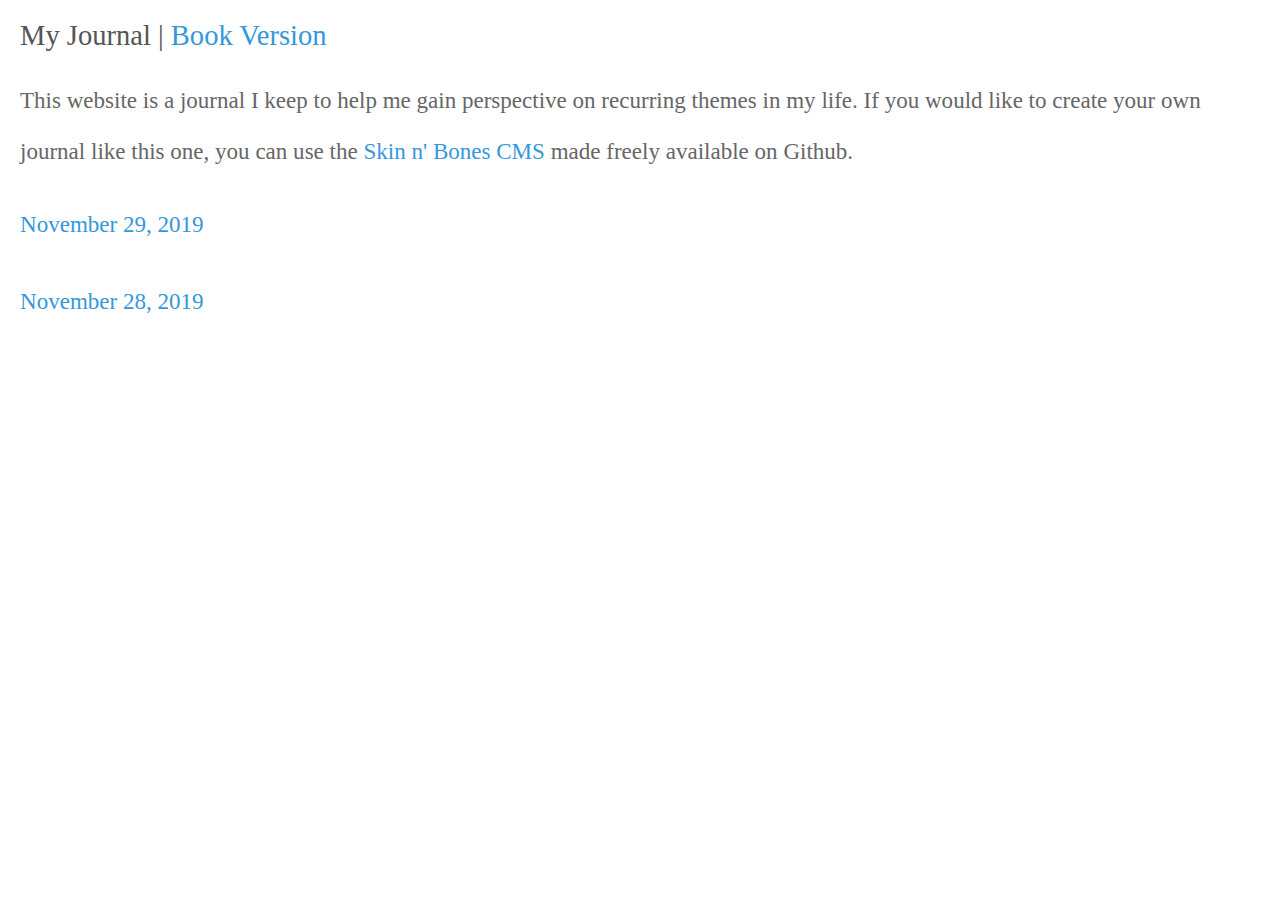
<file: public_html/index.html>
<!doctype html>
<html lang="en">
<head>
<link rel="shortcut icon" href="/favicon.ico" type="image/vnd.microsoft.icon" />
<script async src="https://www.googletagmanager.com/gtag/js?id=UA-47026657-31"></script>
<script>
  window.dataLayer = window.dataLayer || [];
  function gtag(){dataLayer.push(arguments);}
  gtag('js', new Date());

  gtag('config', 'UA-47026657-31');
</script>
<meta charset="utf-8">
<title>A Day in the life of Parag</title>
<meta name="description" content="This website is a journal I keep to help me gain perspective on recurring themes in my life.">
<meta name="author" content="Parag">
<link rel="stylesheet" href="style.css">
<meta name="viewport" content="width=device-width, initial-scale=1">
</head>
<body>
<article>
<h1>My Journal | <a href="book.html">Book Version</a></h1>
<p>This website is a journal I keep to help me gain perspective on recurring themes in my life. If you would like to create your own journal like this one, you can use the <a href="https://github.com/pmagunia/skin-n-bones-cms">Skin n' Bones CMS</a> made freely available on Github.</p>
<ul>
<li><a href="2019-11-29.html">November 29, 2019</a></li>
<li><a href="2019-11-28.html">November 28, 2019</a></li>
</ul>
</article>
<footer>
</footer>
</body>
</html>
</file>
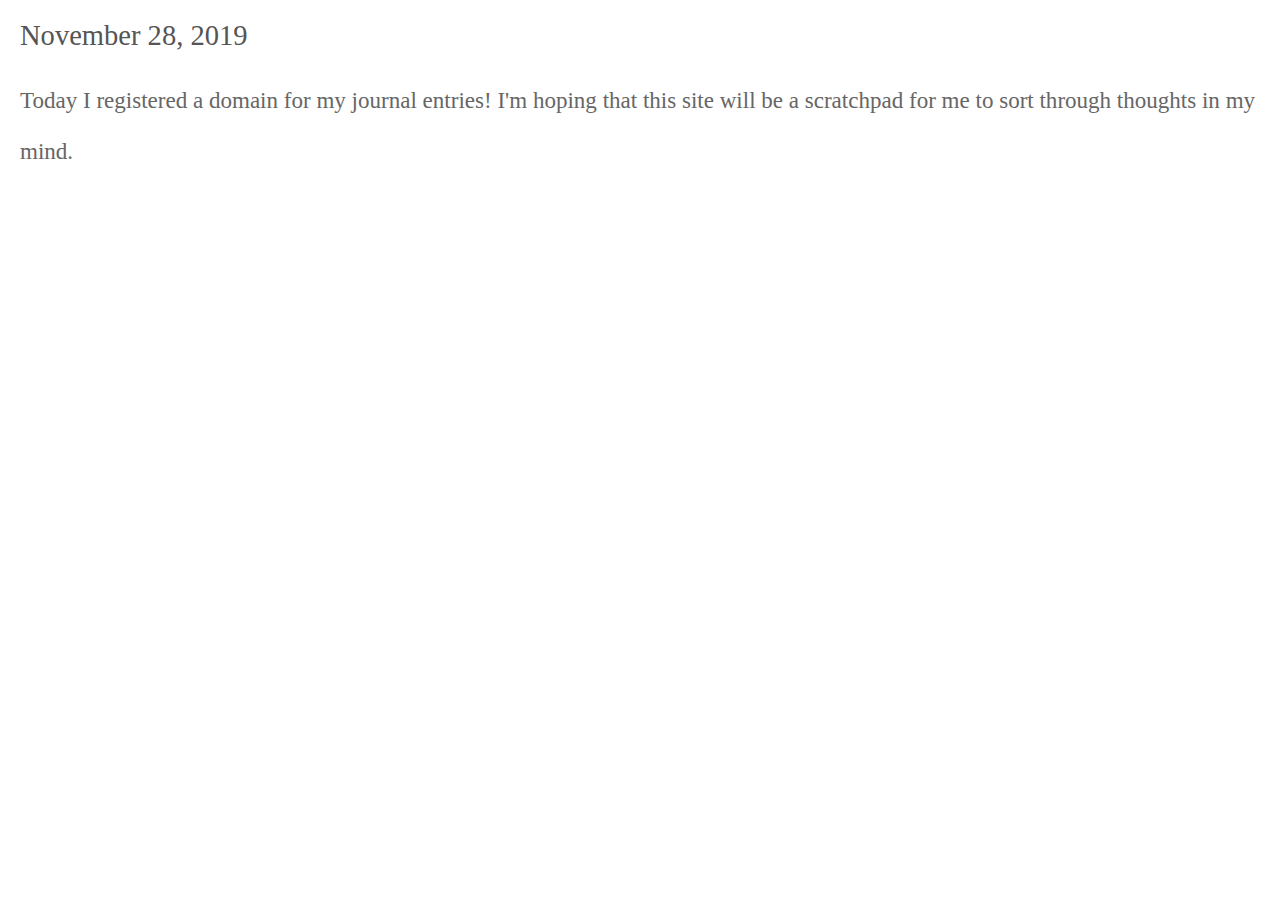
<file: public_html/2019-11-28.html>
<!doctype html>
<html lang="en">
<head>
<link rel="shortcut icon" href="/favicon.ico" type="image/vnd.microsoft.icon" />
<script async src="https://www.googletagmanager.com/gtag/js?id=UA-47026657-31"></script>
<script>
  window.dataLayer = window.dataLayer || [];
  function gtag(){dataLayer.push(arguments);}
  gtag('js', new Date());

  gtag('config', 'UA-47026657-31');
</script>
<meta charset="utf-8">
<title>A Day in the life of Parag - November 28, 2019</title>
<meta name="description" content="Parag's diary finds a home on the web with a domain name.">
<meta name="author" content="Parag">
<link rel="stylesheet" href="style.css">
<meta name="viewport" content="width=device-width, initial-scale=1">
</head>
<body>
<article>
<h1>November 28, 2019</h1>
<p>Today I registered a domain for my journal entries! I'm hoping that this site will be a scratchpad for me to sort through thoughts in my mind.</p>
</article>
<footer>
</footer>
</body>
</html>
</file>
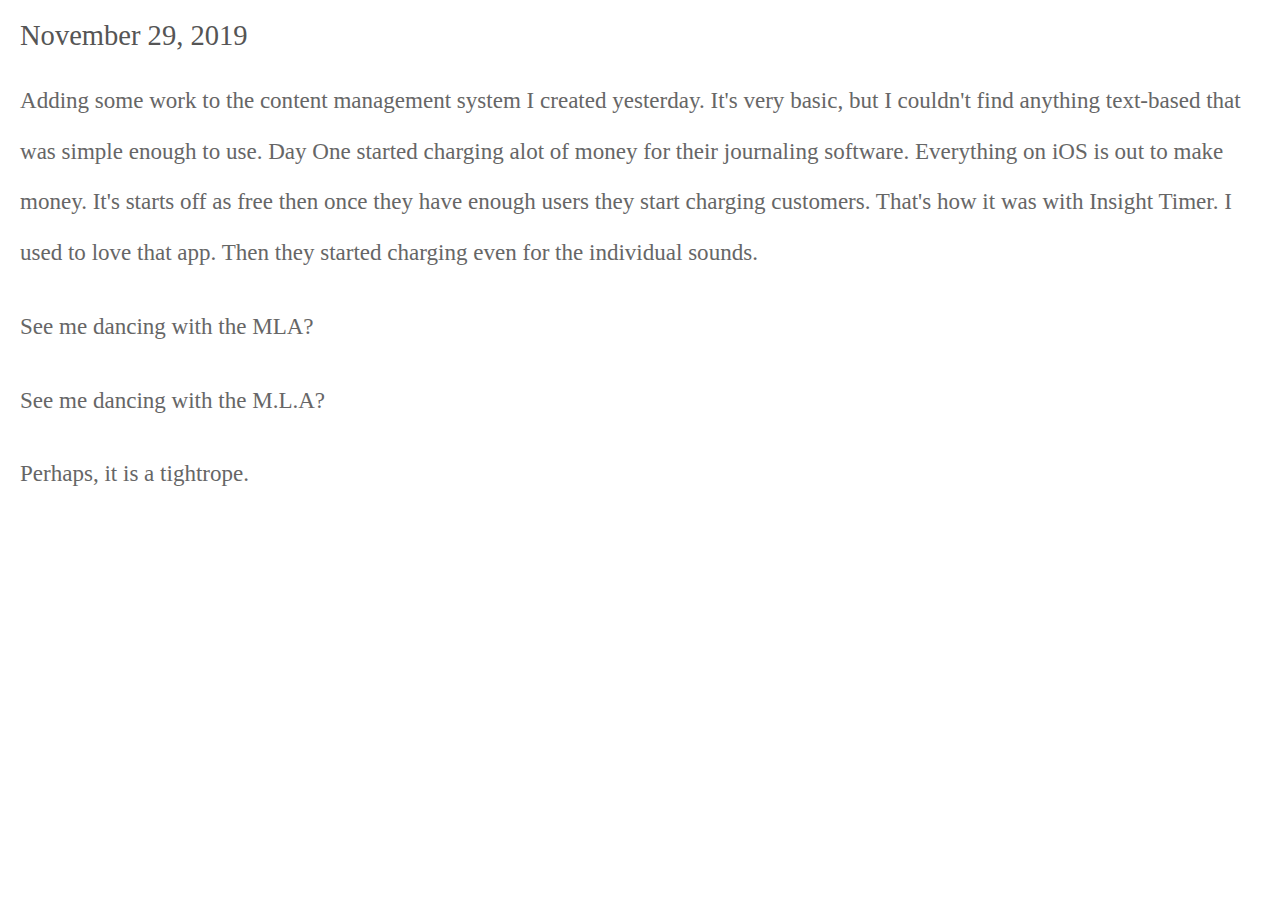
<file: public_html/2019-11-29.html>
<!doctype html>
<html lang="en">
<head>
<link rel="shortcut icon" href="/favicon.ico" type="image/vnd.microsoft.icon" />
<script async src="https://www.googletagmanager.com/gtag/js?id=UA-47026657-31"></script>
<script>
  window.dataLayer = window.dataLayer || [];
  function gtag(){dataLayer.push(arguments);}
  gtag('js', new Date());

  gtag('config', 'UA-47026657-31');
</script>
<meta charset="utf-8">
<title>A Day in the life of Parag - November 29, 2019</title>
<meta name="description" content="Discontent with iOS apps and an experience meditating in the afternoon.">
<meta name="author" content="Parag">
<link rel="stylesheet" href="style.css">
<meta name="viewport" content="width=device-width, initial-scale=1">
</head>
<body>
<article>
<h1>November 29, 2019</h1>
<p>Adding some work to the content management system I created yesterday. It's very basic, but I couldn't find anything text-based that was simple enough to use. Day One started charging alot of money for their journaling software. Everything on iOS is out to make money. It's starts off as free then once they have enough users they start charging customers. That's how it was with Insight Timer. I used to love that app. Then they started charging even for the individual sounds.</p>
<p>See me dancing with the MLA?</p>
<p>See me dancing with the M.L.A?</p>
<p>Perhaps, it is a tightrope.</p>
</article>
<footer>
</footer>
</body>
</html>
</file>
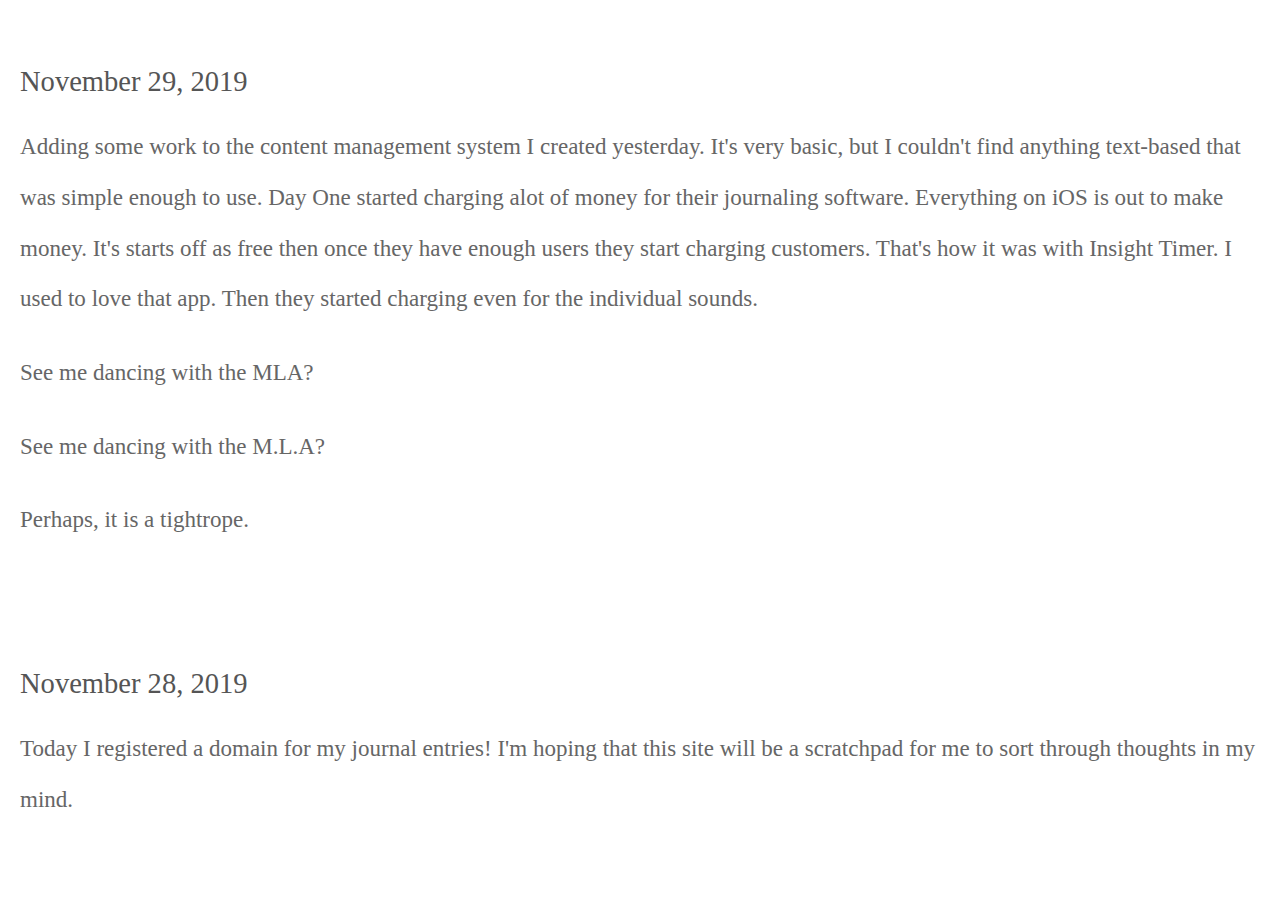
<file: public_html/book.html>
<!doctype html>
<html lang="en">
<head>
<link rel="shortcut icon" href="/favicon.ico" type="image/vnd.microsoft.icon" />
<script async src="https://www.googletagmanager.com/gtag/js?id=UA-47026657-31"></script>
<script>
  window.dataLayer = window.dataLayer || [];
  function gtag(){dataLayer.push(arguments);}
  gtag('js', new Date());

  gtag('config', 'UA-47026657-31');
</script>
<meta charset="utf-8">
<!-- SNB_META -->
<title>A Day in the life of Parag</title>
<meta name="description" content="This website is a journal I keep to help me gain perspective on recurring themes in my life.">
<!-- /SNB_META -->
<meta name="author" content="Parag">
<link rel="stylesheet" href="style.css">
<meta name="viewport" content="width=device-width, initial-scale=1">
</head>
<body>
<article>

<br /><h1>November 29, 2019</h1>
<p>Adding some work to the content management system I created yesterday. It's very basic, but I couldn't find anything text-based that was simple enough to use. Day One started charging alot of money for their journaling software. Everything on iOS is out to make money. It's starts off as free then once they have enough users they start charging customers. That's how it was with Insight Timer. I used to love that app. Then they started charging even for the individual sounds.</p>
<p>See me dancing with the MLA?</p>
<p>See me dancing with the M.L.A?</p>
<p>Perhaps, it is a tightrope.</p>

<br />
<br />
<br /><h1>November 28, 2019</h1>
<p>Today I registered a domain for my journal entries! I'm hoping that this site will be a scratchpad for me to sort through thoughts in my mind.</p>

<br />
<br /></article>
<footer>
</footer>
</body>
</html>
</file>
<file: public_html/style.css>
h1 {
  font-size: calc(18px + (32 - 18) * ((100vw - 300px) / (1600 - 300)));
  color:#555;
  font-family:Georgia;
  font-weight:normal;
  text-rendering: optimizeLegibility;
}

body {
  font-size: calc(14px + (26 - 14) * ((100vw - 300px) / (1600 - 300)));
  margin:20px;
}

ul {
  list-style-type: none;
  padding-inline-start:0;
}

li {
  margin-bottom:1.1em;
  color:#666;
}

p,li {
  font-family:Georgia;
  line-height:2.2em;
  color:#666;
  text-rendering: optimizeLegibility;
}

a {
  color:#3498db;
  text-decoration:none;
  font-family:Georgia;
  text-rendering: optimizeLegibility;
}

a:visited {
  color:#9B59B6;
}

a.home {
  color:#64c8fb;
}

a.home:visited {
  color:#cb89e6;
}

a.mail {
  color:#777;
}

a:hover {
  text-decoration:underline;
}

article {
  min-height:125px;
}

code {
  color:#333;
}

.next {
  float:right;
}

@media (prefers-color-scheme: dark) {
  body {
    background-color:#272727;
  }

  h1 {
    color:#eee;
  }

  p {
    color:#ccc;
  }

  a {
    color:#3498db;
  }

  a:visited {
    color:#9B59B6;
  }

  a.home, a.mail {
    color:#3498db !important;
  }

  code {
    color:#d7d7d7;
  } 
}
</file>
